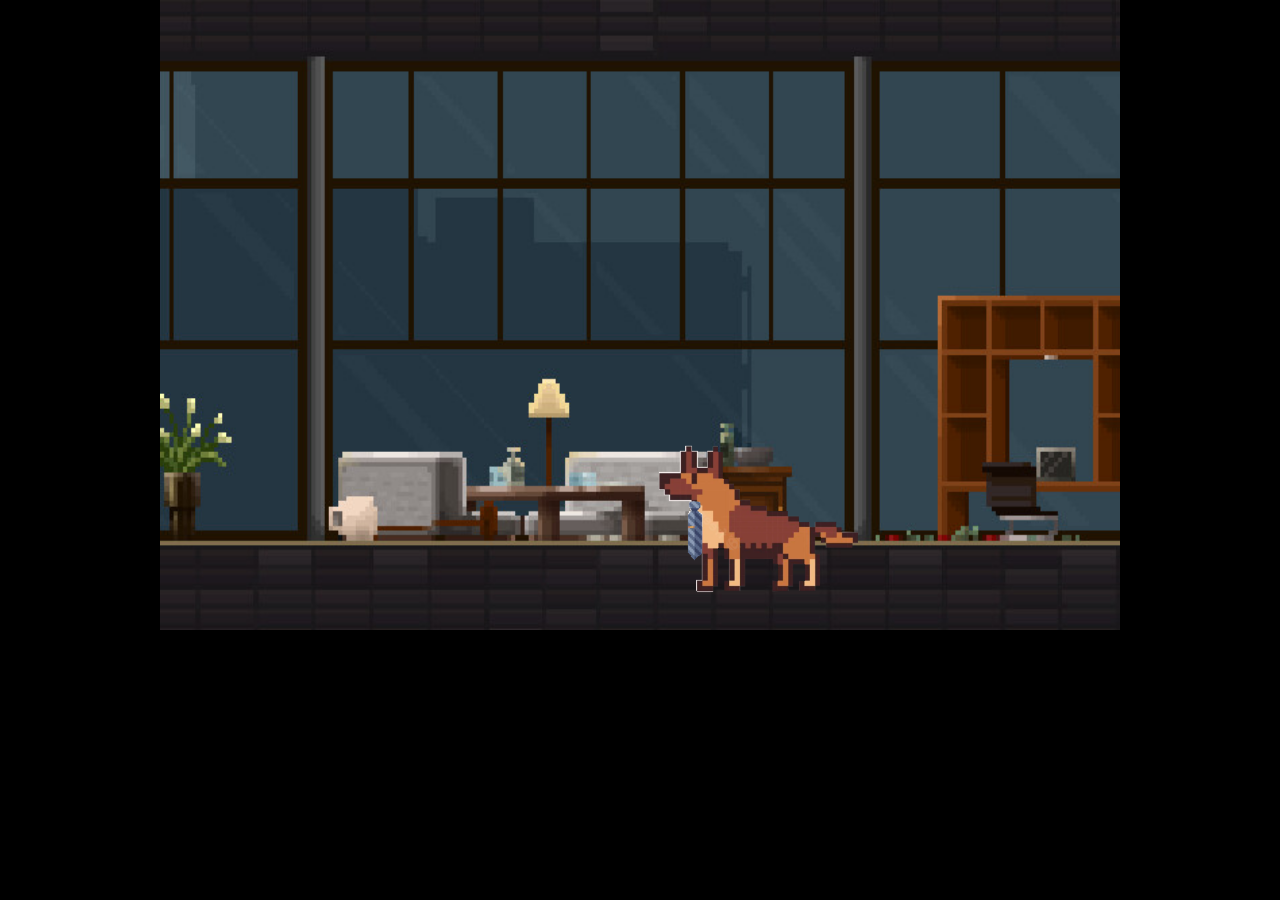
<file: index.html>
<!DOCTYPE html>
<html lang="en">
  <head>
    <meta charset="UTF-8" />
    <meta http-equiv="X-UA-Compatible" content="IE=edge" />
    <meta name="viewport" content="width=device-width, initial-scale=1.0" />
    <link rel="stylesheet" href="./style.css" />
    <title>Project-X || Game</title>
  </head>
  <body>
    <section id="overlay" class="overlay-container inactive">
      <div class="backdrop" id="backdrop">
        <section class="overlay">
          <div class="overlay-content">
            <h2>So, what is your name</h2>
            <form id="userInfo">
              <input type="text" id="name" />
              <button>click to submit</button>
            </form>
          </div>
        </section>
      </div>
    </section>
    <section class="container">
      <img
        class="background-img"
        src="./images/officeBackhground.jpeg"
        alt=""
      />
      <div class="cat-container">
        <img id="catPicture" src="./images/maincat-inactive.png" alt="cat" />
        <img class="smalldog" src="./images/sadDog.png" alt="small dog" />
        <img class="cat-img" src="./images/maincat-inactive.png" alt="cat" />
      </div>
      <div class="boss-dog-container">
        <div class="bossChatbox inactive" id="bossChatbox">
          <p>
            Are you kitten me?!<br />
            Believe in yourself!<br />
            Say "yes"!
          </p>
        </div>
        <img
          class="bossdog-img"
          src="./images/boss-dog__inactive.png"
          alt="bossdog"
        />
      </div>
    </section>
    <section class="chatBox-container">
      <div id="chatBox">
        <div id="chatBoxText">
          <p id="p1"></p>
          <div id="chatBoxBtns">
            <button id="yesBtn">Yes</button>
            <audio
              id="audioYes"
              src="Game-Sounds/Positive-correct-game-sound.wav"
            ></audio>
            <button onclick="revealBossChatbox()" id="noBtn">No</button>
            <audio id="audioNo" src="Game-Sounds/noBtn.wav"></audio>
          </div>
        </div>
      </div>
    </section>
    <script src="./script.js" type="module"></script>
  </body>
</html>
</file>
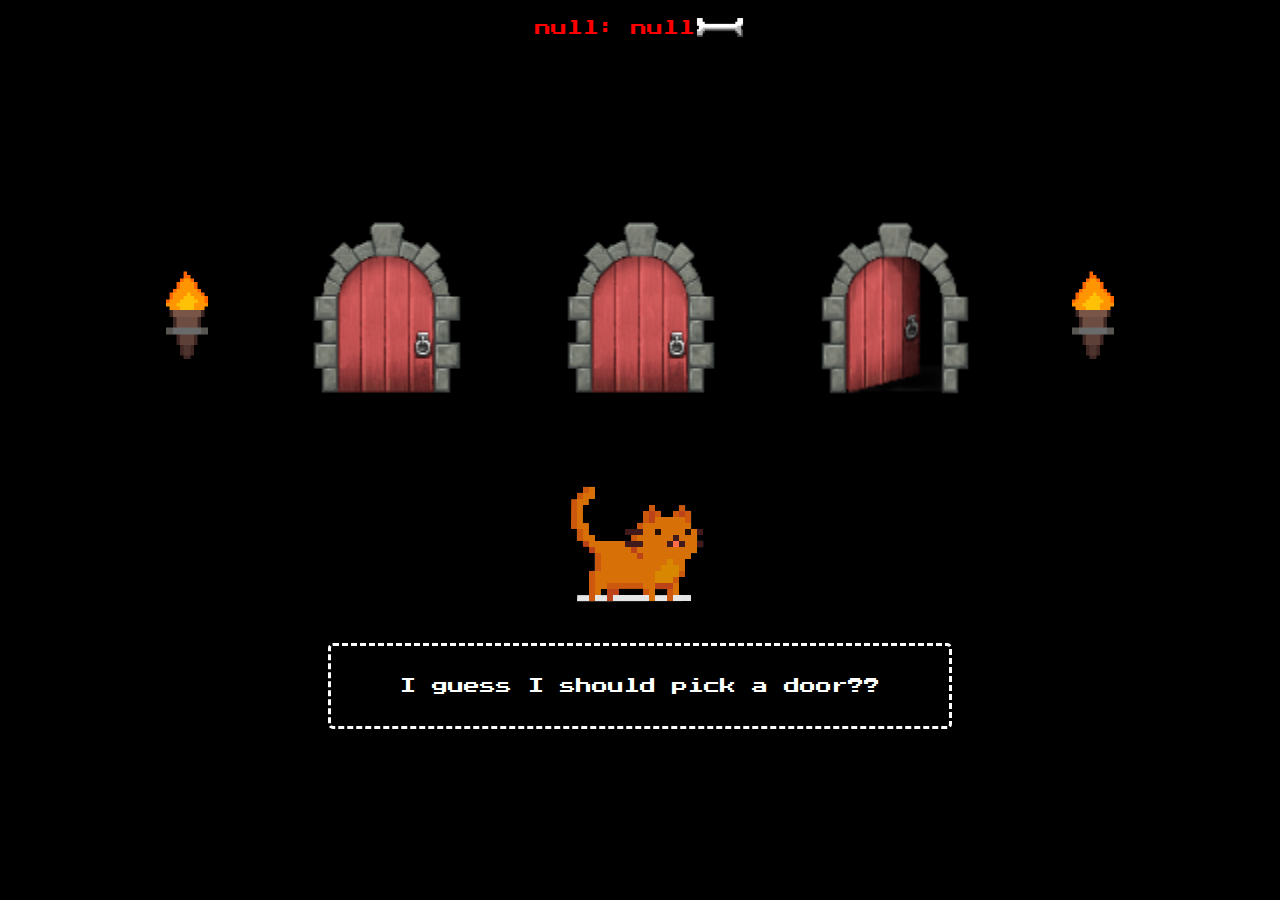
<file: doors/index.html>
<!DOCTYPE html>
<html lang="en">
  <head>
    <meta charset="UTF-8" />
    <meta http-equiv="X-UA-Compatible" content="IE=edge" />
    <meta name="viewport" content="width=device-width, initial-scale=1.0" />
    <link rel="stylesheet" href="./style.css" />
    <title>Doors</title>
  </head>
  <body>
    <div class="header-container">
      <div class="scoreboard">
        <p id='scoreCounter'></p>
        <img src="../images/og-bone.png" />
      </div>
    <main id="wrong-answer" class="container-wrong-answer inactive">
      <section class="wrong-answer">
        <div class="info-div__header">
          <h2>oh noes!</h2>
        </div>
        <p>
          Thats the wrong door, try the closed door, u always want to go on your
          own way ;)
        </p>
        <button id="exit-game">End Game!</button>
      </section>
    </main>
    <section id="backdrop" class="backdrop inactive"></section>
    <div id="content-doors" class="content-doors">
      <audio id="door-sound" src="../Game-Sounds/door opening.mp3"></audio>
      <img class="torch" src="../images/Torch_Gif.gif" alt="" />
      <img class="doors" src="../images/door-1.png" id="door-one" />
      <img class="doors" src="../images/door-1.png" id="door-two" />
      <img class="doors" src="../images/door-1.png" id="door-three" />
      <img class="torch" src="../images/Torch_Gif.gif" alt="" />
    </div>
    <div class="cat-img-container">
      <img src="../images/maincat-inactive.png" class="cat" />
    </div>
    <div class="chatbox">
      <p class="chatbox-text">I guess I should pick a door??</p>
    </div>
    <script src="./script.js" type="module"></script>
  </body>
</html>
</file>
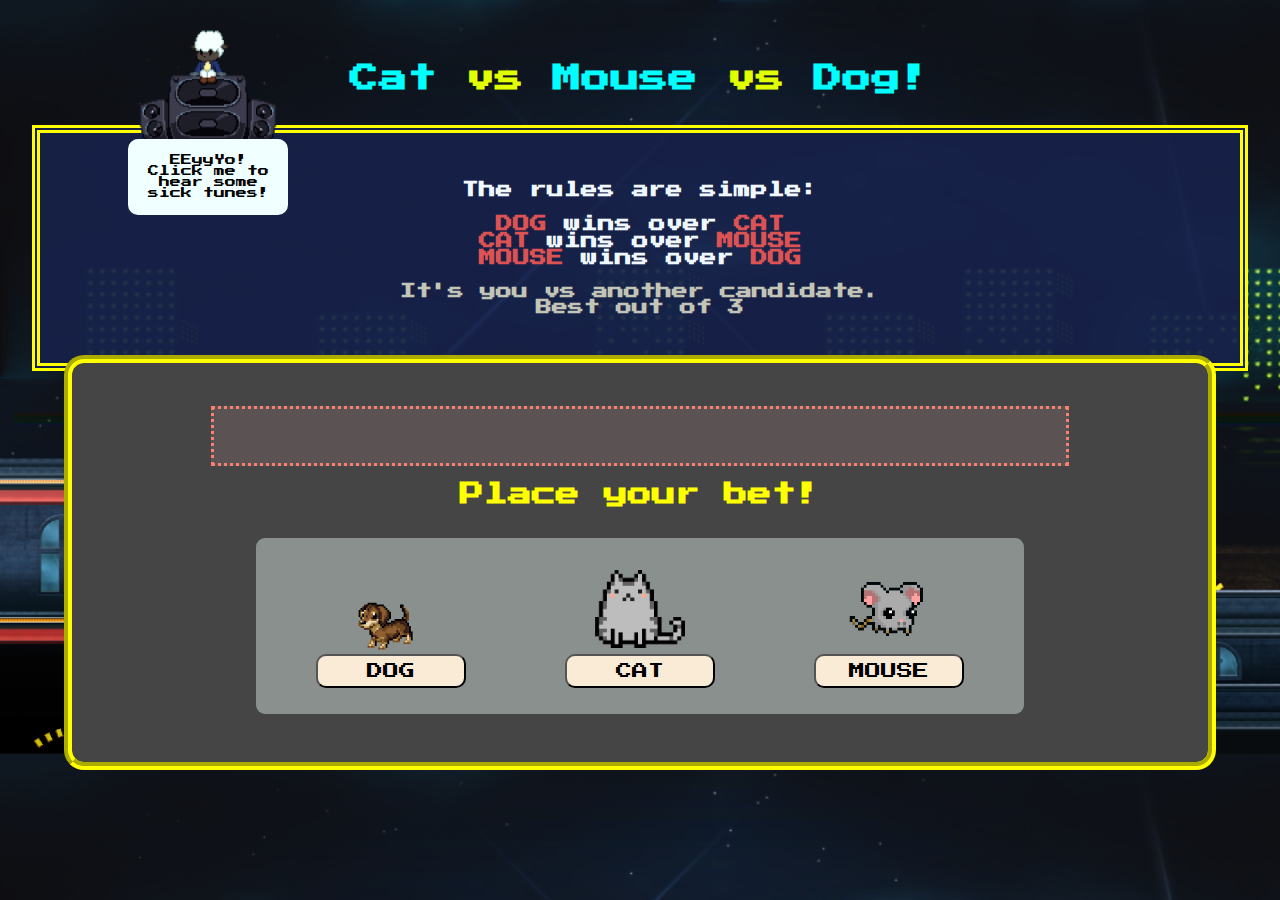
<file: game1/game1.html>
<!DOCTYPE html>
<html lang="en">
  <head>
    <meta charset="UTF-8" />
    <meta http-equiv="X-UA-Compatible" content="IE=edge" />
    <meta name="viewport" content="width=device-width, initial-scale=1.0" />
    <title>Cat vs mouse vs dog</title>
    <link rel="stylesheet" href="style.css" />
  </head>
  <body>
    <header>
      <audio id="djAudio" src="./audio/Highway to Helena 8-bit.mp3"></audio>
      <div onclick="playDJ()" id="djAudio" class="audioContainer">
        <img class="imgAudio" src="./images/djcool.gif" />
        <div class="audioContainer-chat">
          <p>EEyyYo! Click me to hear some sick tunes!</p>
        </div>
      </div>
      <div class="header-container">
        <h1>Cat <span>vs</span> Mouse <span>vs</span> Dog!</h1>
        <article class="rules">
          <h2>
            The rules are simple:<br />

            <br /><span>DOG</span> wins over <span>CAT</span> <br /><span
              >CAT</span
            >
            wins over <span>MOUSE</span><br /><span>MOUSE</span> wins over
            <span>DOG</span> <br /><br />
          </h2>
          <h3>
            It's you vs another candidate.<br />
            Best out of 3
          </h3>
        </article>
      </div>
    </header>
    <section class="container">
      <br />
      <div class="titlesContainer">
        <h1 class="gameText" id="playerText"></h1>
        <h1 class="gameText" id="computerText"><br /></h1>
      </div>
      <h1 class="gameText" id="resultText">Place your bet!</h1>

      <div class="gameDiv">
        <div class="buttonContainer">
          <img src="./images/dog.png" />
          <button onclick="playDog()" class="choiceBtn">DOG</button>
          <audio id="dogAudio" src="./audio/dogsound.mp3"></audio>
        </div>
        <div class="buttonContainer">
          <img src="./images/cat.png" />
          <button onclick="playCat()" class="choiceBtn">CAT</button>
          <audio id="catAudio" src="./audio/catsound.mp3"></audio>
        </div>
        <div class="buttonContainer">
          <img src="./images/mouse.png" />
          <button onclick="playMouse()" class="choiceBtn">MOUSE</button>
          <audio id="mouseAudio" src="./audio/mousesound.wav"></audio>
        </div>
      </div>
    </section>
    <script src="script.js" type="module"></script>
  </body>
</html>
</file>
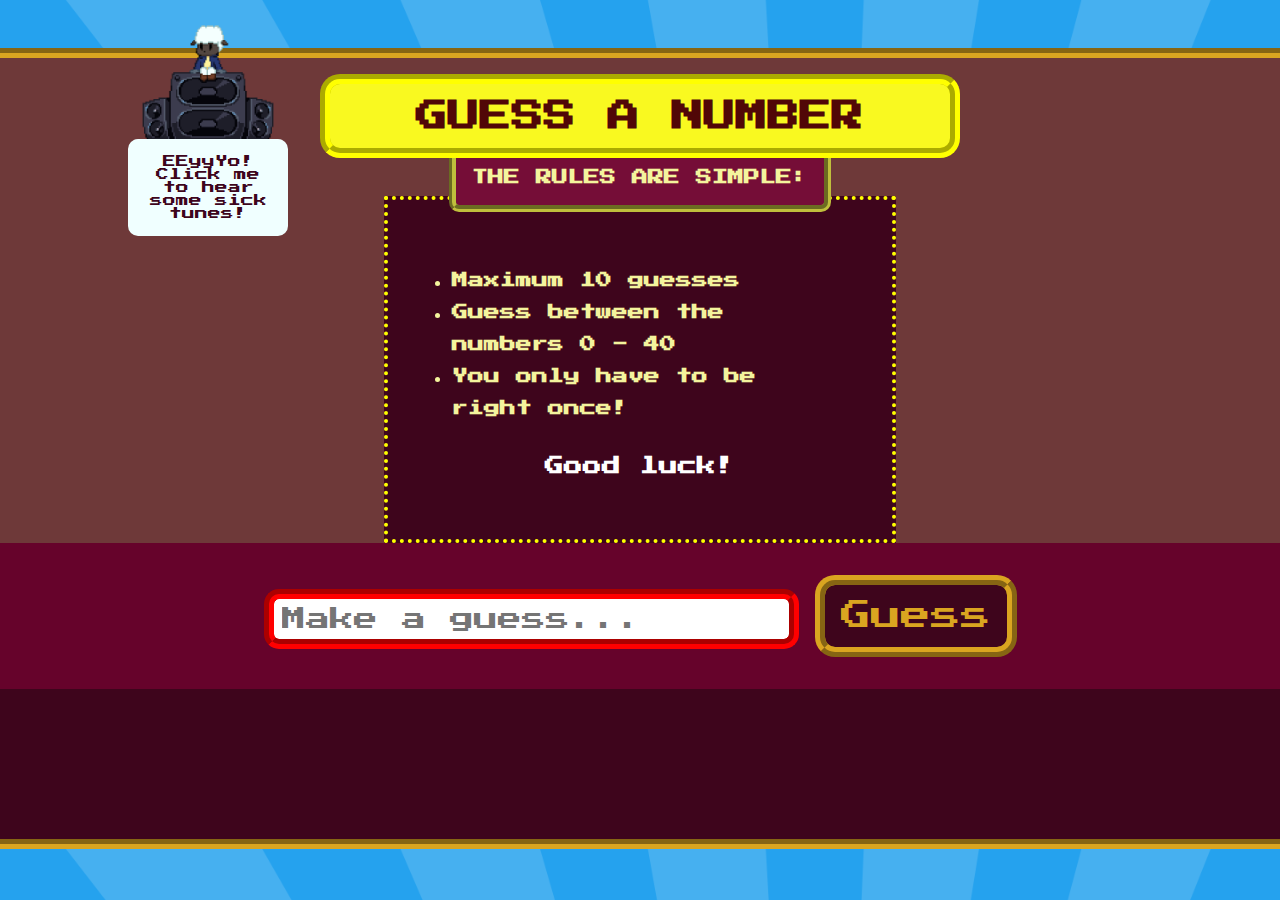
<file: game2/game2.html>
<!DOCTYPE html>
<html lang="en">
  <head>
    <meta charset="UTF-8" />
    <meta http-equiv="X-UA-Compatible" content="IE=edge" />
    <meta name="viewport" content="width=device-width, initial-scale=1.0" />
    <link rel="stylesheet" href="style.css" />
    <title>Guess the number</title>
  </head>
  <body>
    <header><audio id="djAudio" src="../game1/audio/Highway to Helena 8-bit.mp3"></audio>
      <div onclick="playDJ()" id="djAudio" class="audioContainer">
        <img class="imgAudio" src="../game1/images/djcool.gif" />
        <div class="audioContainer-chat">
          <p>EEyyYo! Click me to hear some sick tunes!</p>
        </div>
      </header>
    <main>
      <div class="content">
        <h1 class="title">GUESS A NUMBER</h1>
        <h2>THE RULES ARE SIMPLE:</h2>
        <div class="red-and-blue" id="p">
          <ul>
            <li>Maximum 10 guesses</li>
            <li>Guess between the numbers 0 - 40</li>
            <li>You only have to be right once!</li>
          </ul>
          <h3>Good luck!</h3>
        </div>
      </main>
      <div class="makeGuess-container">
        <form class="guess-form" id="guessForm">
          <input
            type="text"
            name="guess"
            placeholder="Make a guess..."
            class="submit-button"
          />
          <button type="submit" class="guess-button">Guess</button>
        </form>
      </div>
      <div class="result-container">
      <div class="error-message" id="errorMessage"></div>
      <div class="success-message" id="successMessage"></div>
      </div>

    <script src="script.js" type="module"></script>
  </body>
</html>

<!-- < -->
</file>
<file: style.css>
@import url("https://fonts.googleapis.com/css2?family=Press+Start+2P&display=swap");
*,
body {
  margin: 0;
  padding: 0;
  box-sizing: border-box;
  font-family: "Press Start 2P", cursive;
}

body {
  background-color: black;
}
.overlay-container{
  position: absolute;
  position: absolute;
  width: 100%;
  height: 100%;
  z-index: 4  ;
}

.backdrop {
  background-color: rgb(69, 68, 68);
  height: 100vh;
  display: flex;
  justify-content: center;
  align-items: center;
}
.overlay-content {
  background-color: white;
  padding: 4rem;
}

.container {
  display: flex;
  align-items: flex-end;
  justify-content: flex-end;
  background-color: rgb(0, 0, 0);
  height: 70vh;
  width: 75vw;
  margin: 0 auto;
  background-position: center;
  background-repeat: no-repeat;
  position: relative;
}
.background-img {
  position: absolute;
  width: 100%;
  height: 100%;
}

.smalldog {
  visibility: hidden;
  width: 100px;
  height: 100px;
  left: 30vw;
  position: relative;
  animation-delay: 1s;
  animation-name: dogfired;
  animation-duration: 5s;
  animation-iteration-count: 1;
  transition: 3s;
}

@keyframes dogfired {
  0% {
    visibility: visible;
    left: 35vw;
  }
  40% {
    left: 30vw;
  }
  50% {
    left: 20vw;
  }
  75% {
    left: 15vw;
  }
  100% {
    left: -100vw;
  }
}

.cat-container {
  width: 50%;
  z-index: 2;
}

#catPicture {
  visibility: hidden;
  position: absolute;
  left: 7.5rem;
}

#catPicture.visible {
  visibility: visible;
}

.cat-img {
  visibility: hidden;
  object-fit: cover;
  position: relative;
  animation-delay: 2s;
  animation-name: catenters;
  animation-duration: 7s;
  animation-iteration-count: 1;
  transition: 3s;
}
@keyframes catenters {
  0% {
    visibility: visible;
    left: -100vw;
  }
  100% {
    visibility: visible;
    left: 0px;
  }
}

.inactive {
  display: none;
}

.bossChatbox {
  line-height: 1.5rem;
  border-radius: 10px;
  padding: 2rem;
  text-align: center;
  background-color: white;
  color: black;
  width: 80%;
}

.boss-dog-container {
  width: 50%;
  z-index: 2;
}
.bossdog-img {
  object-fit: cover;
}
/*  */
#chatBox {
  background-color: black;
  width: 100vh;
  margin-top: 1rem;
  color: white;
  height: 20vh;
  padding: 1rem;
  text-align: center;
}

#chatBoxText {
  visibility: hidden;
  font-size: 1rem;
  line-height: 1.8rem;
  width: 100%;
  padding: 2rem;
  border-radius: 5px;
  margin: 0 auto;
  border: 3px solid white;
  font-size: 1rem;
  color: white;
}

#chatBoxText.visible {
  visibility: visible;
}

.chatBox-container {
  display: flex;
  flex-direction: column;
  align-items: center;
  width: 100%;
}
#chatBoxBtns {
  display: none;
}

#chatBoxBtns.display {
  display: flex;
  justify-content: space-around;
}

#chatBoxBtns button {
  font-size: 1rem;
  position: relative;
  background-color: rgb(251, 251, 251);
  top: 0.5rem;
  padding: 0.5rem 1rem;
}

#chatBoxBtns button:hover {
  transition: 0.2s;
  background-color: brown;
}
</file>
<file: doors/style.css>
@import url("https://fonts.googleapis.com/css2?family=Press+Start+2P&display=swap");
*,
body {
  margin: 0;
  padding: 0;
  box-sizing: border-box;
  font-family: "Press Start 2P", cursive;
}
body {
  background-color: #000;
}

.header-container {
  display: flex;
  flex-direction: column;
  align-items: center;
  padding: 1rem;
}

.header-container .scoreboard {
  display: flex;
  align-items: center;
  justify-content: flex-end;
  color: red;
}

.header-container .scoreboard img {
  width: 50px;
}

.dog-img {
  width: 70px;
  height: 70px;
}
.question-container{
margin-top: 20rem;
}

.inactive {
  visibility: hidden;
}
.container-wrong-answer {
  position: absolute;
  display: flex;
  justify-content: center;
  animation: fadeIn 3s ease-out;
  animation-play-state: paused;
  height: 16rem;
}

@keyframes fadeIn {
  from {
    height: 0px;
  }
  to {
    height: 16rem;
  }
}
.wrong-answer {
  display: flex;
  justify-content: center;
  flex-direction: column;
  background-color: #454545;
  padding: 0 2rem;
  width: 60%;
  color: #fff;
  z-index: 2;
}

.info-div__header {
  display: flex;
  justify-content: center;
  animation: flashingText 4s infinite;
}

@keyframes flashingText {
  0% {
    color: #b95656;
    text-shadow: 2px 2px 0px #bb33c5;
  }
  25% {
    color: #3a86ff;
    text-shadow: 2px 2px 0px #8338ec;
  }
  50% {
    color: #fb5607;
    text-shadow: 2px 2px 0px #ff006e;
  }
  75% {
    color: #ff006e;
    text-shadow: 2px 2px 0px #fb5607;
  }
  100% {
    color: #b95656;
    text-shadow: 2px 2px 0px #bb33c5;
  }
}

.backdrop {
  position: fixed;
  top: 0;
  left: 0;
  width: 100%;
  height: 100vh;
  z-index: 1;
  background: rgba(0, 0, 0, 0.75);
}

.content-doors {
  padding-top: 10rem;
  width: 100%;
  display: flex;
  align-items: center;
  justify-content: center;
  gap: 2rem;
}
.torch {
  width: 7rem;
  height: 7rem;
}

.chatbox {
  padding: 2rem 1rem;
  width: 100%;
  text-align: center;
  border: 3px dashed white;
  width: 50%;
  margin: 0 auto;
  border-radius: 5px;
}

.chatbox-text {
  color: #fff;
  font-size: 1rem;
}
.cat-img-container {
  display: flex;
  align-items: center;
  justify-content: center;
}
</file>
<file: game1/style.css>
@import url("https://fonts.googleapis.com/css2?family=Press+Start+2P&display=swap");

* {
  margin: 0;
  padding: 0;
  box-sizing: border-box;
  font-family: "Press Start 2P", cursive;
}

body {
  background-image: url(./images/casino.png);
  background-size: cover;
  font-size: 11px;
}

.audioContainer {
  position: fixed;
  top: 0px;
  left: 10vw;
  width: 40%;
}

.audioContainer-chat {
  border-radius: 10px;
  width: 10rem;
  text-align: center;
  padding: 1rem;
  background-color: azure;
}

.imgAudio {
  width: 10rem;
}

.header-container {
  text-align: center;
  color: aliceblue;
  font-size: 1rem;
  margin-top: 4rem;
}
.header-container h1 {
  font-size: 1.8rem;
  text-align: center;
  color: aqua;
}

.header-container h3 {
  font-size: 1rem;
  text-align: center;
  color: rgb(195, 197, 182);
}

.header-container span {
  text-align: center;
  color: rgb(225, 255, 0);
  animation: blinker 1s linear infinite;
}
@keyframes blinker {
  50% {
    opacity: 0;
  }
}

.rules {
  margin: 2rem 2rem 0rem;
  font-size: 0.7rem;
  padding: 3rem;
  background-color: rgba(23, 33, 74, 0.911);
  border: double yellow 8px;
}

.rules span {
  color: rgb(221, 83, 83);
  animation: blinker 2s linear infinite;
}
.container {
  border: groove yellow 8px;
  border-radius: 20px;
  display: flex;
  flex-direction: column;
  align-items: center;
  padding: 2rem;
  background-color: rgb(69, 69, 69);
  margin: -1rem 4rem;
}

.titlesContainer {
  text-align: center;
  width: 80%;
  border: dotted salmon 3px;
  background-color: rgba(230, 173, 173, 0.139);
  display: flex;
  flex-direction: row;
  justify-content: space-evenly;
}

img {
  width: 90px;
  margin: auto;
}
.choiceBtn {
  line-height: 30px;
  width: 150px;
}

.gameDiv {
  border-radius: 9px;
  display: flex;
  flex-direction: row;
  justify-content: space-around;
  padding: 10px;
  width: 60vw;
  background-color: rgba(165, 173, 171, 0.722);
  text-align: center;
  margin: 1rem;
}

.gameText {
  margin: 1rem 1rem;
}

.buttonContainer {
  display: flex;
  flex-direction: column;
  align-items: center;
  justify-content: space-evenly;
  padding: 1rem;
}

.buttonContainer:hover {
  animation-name: btnhover;
  animation-duration: 2s;
  transition: 1s;
}

@keyframes btnhover {
  0% {
    left: 0px;
    top: 0px;
    transition: 2s;
    border-radius: 50px;
  }
  25% {
    transition: 2s;
    border-radius: 100px;
    background-color: yellow;
    left: 200px;
    top: 0px;
  }
  100% {
    transition: 1s;
    border-radius: 60px;
    background-color: rgb(213, 213, 206);
    left: 0px;
    top: 0px;
  }
}

.choiceBtn {
  background-color: antiquewhite;
  border-radius: 10px;
  font-size: 1rem;
}

.choiceBtn:hover {
  transition: 0.5s;
  background-color: yellow;
}

.choiceBtn:active {
  color: rgb(255, 255, 255);
  background-color: rgb(213, 5, 5);
}

#playerText {
  color: rgb(82, 224, 60);
}
#computerText {
  color: rgb(255, 9, 9);
}

#resultText {
  color: yellow;
  font-size: 1.5rem;
  animation: blinker 2s linear;
  animation-iteration-count: 3;
  animation-delay: 1s;
}

/* .animate__animated {
  margin: auto;
}

.animate__wobble {
  margin: auto;
} */
</file>
<file: game2/style.css>
@import url("https://fonts.googleapis.com/css2?family=Press+Start+2P&display=swap");

* {
  margin: 0;
  padding: 0;
  box-sizing: border-box;
  font-family: "Press Start 2P", cursive;
}
.audioContainer {
  position: fixed;
  top: 0px;
  left: 10vw;
  width: 40%;
}

.audioContainer-chat {
  border-radius: 10px;
  width: 10rem;
  text-align: center;
  padding: 1rem;
  background-color: azure;
  color: #3e051c;
  font-size: 0.8rem;
}

.imgAudio {
  width: 10rem;
}

body {
  background-image: url(./bilder/radial\ background.gif);
  color: #fff;
  background-size: cover;
}

.content {
  width: 100%;
  display: flex;
  flex-direction: column;
  align-items: center;
  background-color: rgb(110, 57, 57);
  margin-top: 3rem;
  border-top: groove goldenrod 10px;
}



.title {
  color: rgb(81, 7, 7);
  width: 50%;
  border-radius: 20px;
  padding: 1rem;
  background-color: rgb(249, 249, 32);
  text-align: center;
  margin-top: 1rem;
  border: groove yellow 10px;
  z-index: 2;
}

.content h2 {
  color: rgb(244, 244, 157);
  border: groove rgb(191, 191, 60) 7px;
  background-color: #750d37;
  border-radius: 10px;
  font-size: 1rem;
  padding: 1rem;
  line-height: 1.5rem;
  margin: -1rem 1rem;
  z-index: 1;
}

.red-and-blue {
  background-color: #3e051c;
  width: 40%;
  padding: 4rem;
  font-weight: bold;
  border: dotted yellow 4px;
  animation: borderblinker 1s linear infinite;
}

@keyframes borderblinker {
  50% {
    border: dotted yellow 5px;
  }
}

.red-and-blue li {
  line-height: 2rem;
  color: rgb(244, 244, 157);
}

.red-and-blue h3 {
  margin-top: 2rem;
  text-align: center;
}

.makeGuess-container {
  padding: 2rem;
  background-color: #66032b;
  width: 100%;
}

.color-btn {
  position: relative;
  background-color: #3e051c;
  width: 50%;
  left: 50%;
  transform: translate(-50%, -50%);
  display: flex;
  justify-content: center;
  gap: 20px;
  margin-top: 5rem;
  padding: 0.5rem 2rem;
  border: outset goldenrod 10px;
}

.color-btn button {
  cursor: pointer;
  border: outset goldenrod 10px;
  border-color: rgb(239, 236, 72);
  font-size: 22px;
  margin: 1rem;
  padding: 0.5rem;
}

.guess-form {
  text-align: center;
}

.guess-button {
  border: ridge goldenrod 10px;
  border-radius: 20px;
  color: goldenrod;
  padding: 1rem;
  background-color: #3e051c;
}

.submit-button {
  font-size: 1.5rem;
  padding: 0.5rem;
  border: red groove 10px;
  border-radius: 15px;
}

.guess-form button {
  font-size: 30px;
  cursor: pointer;
}

.result-container {
  padding: 2rem;
  background-color: #3e051c;
  text-align: center;
  height: 10rem;
  border-bottom: groove goldenrod 10px;
}

.success-message {
  font-size: 60px;
  color: rgb(0, 255, 8);
  font-weight: bold;
  margin-top: 1rem;
}

.error-message {
  font-size: 30px;
  color: red;
  text-align: center;
  font-weight: bold;
  margin-top: 1rem;
}
</file>
